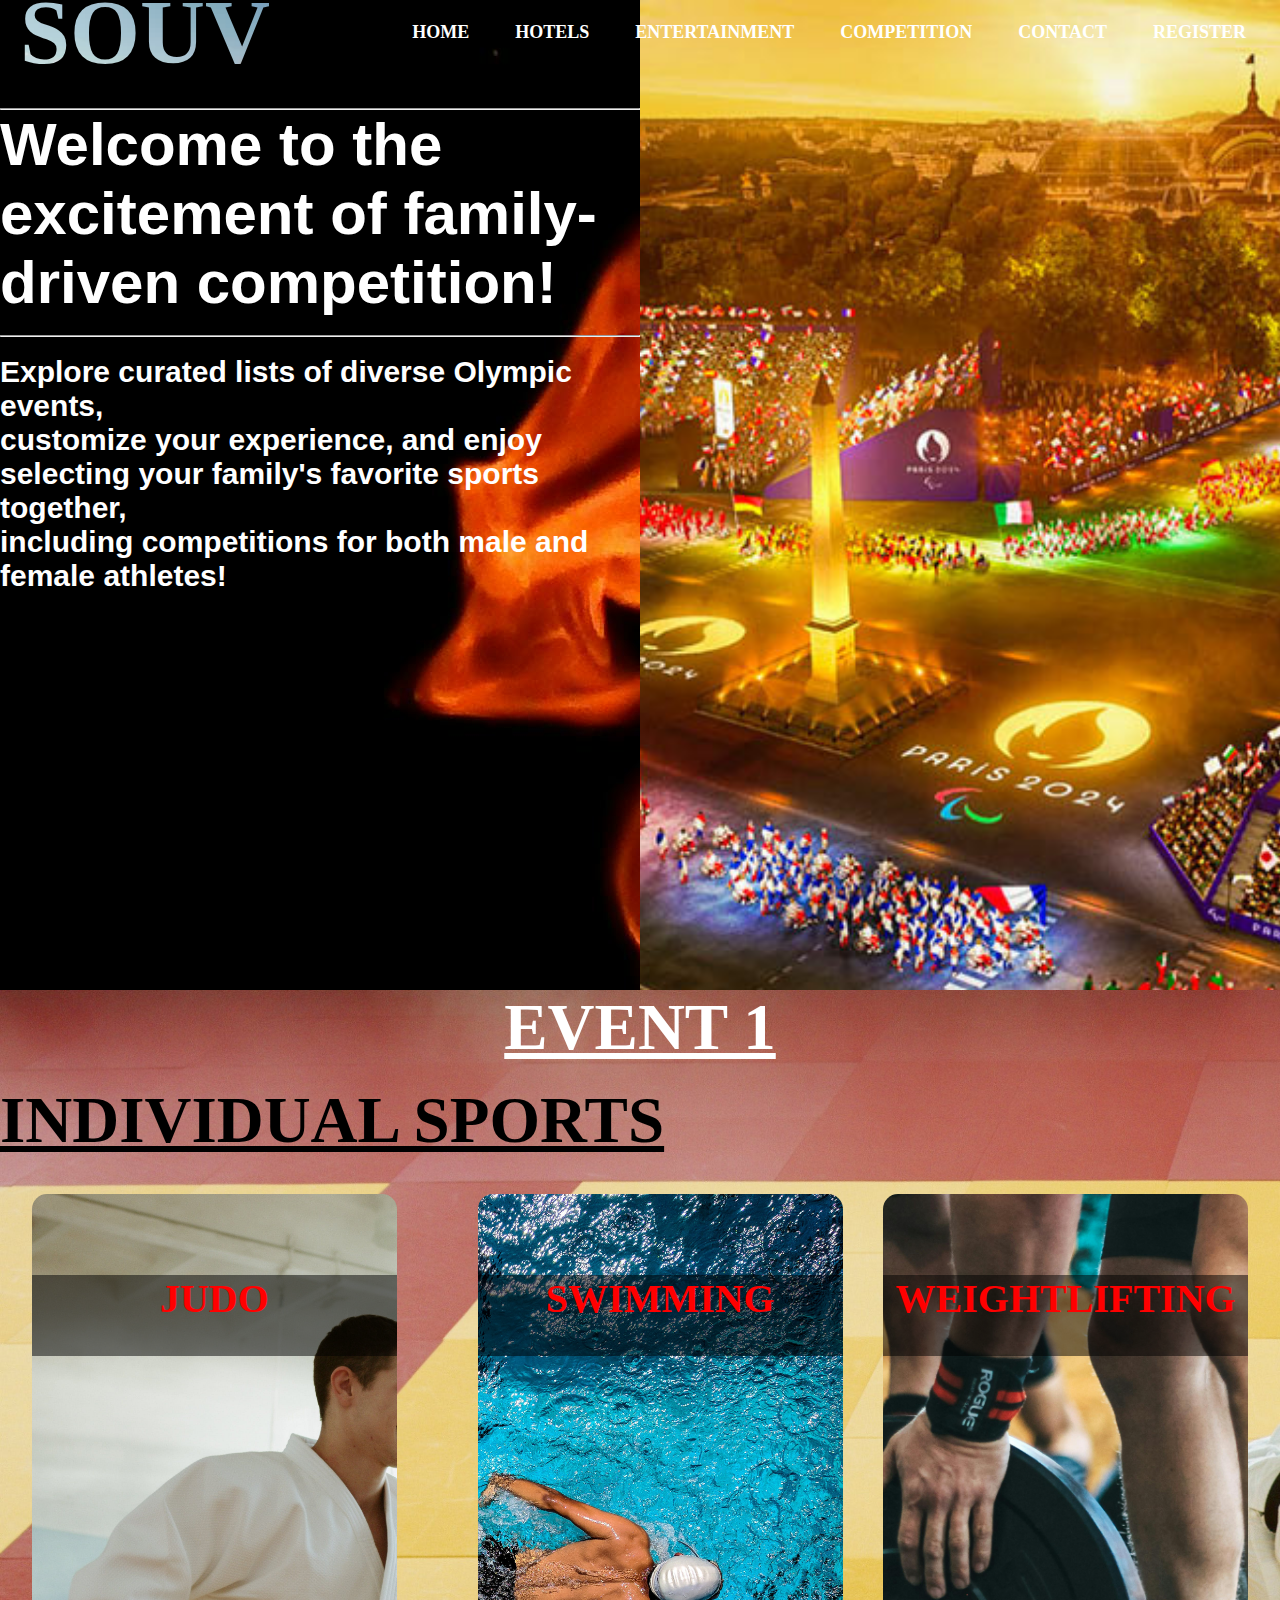
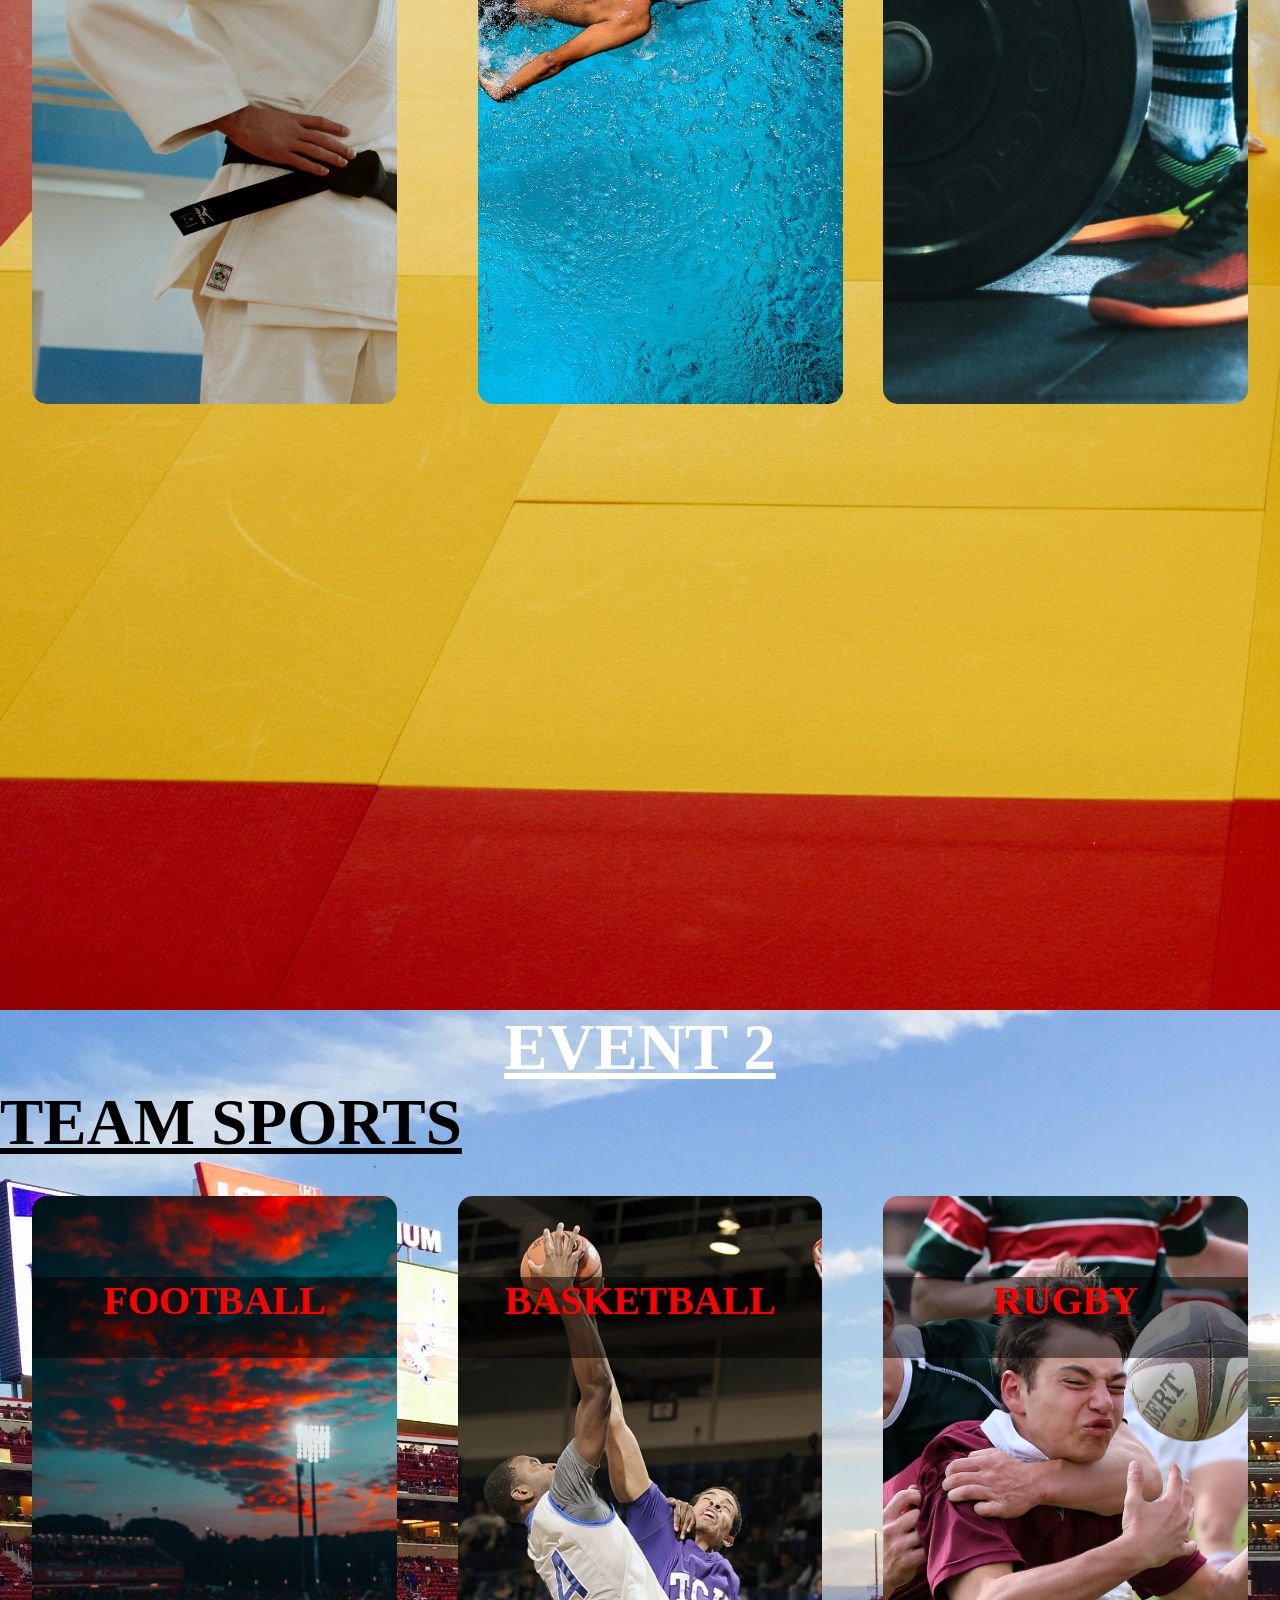
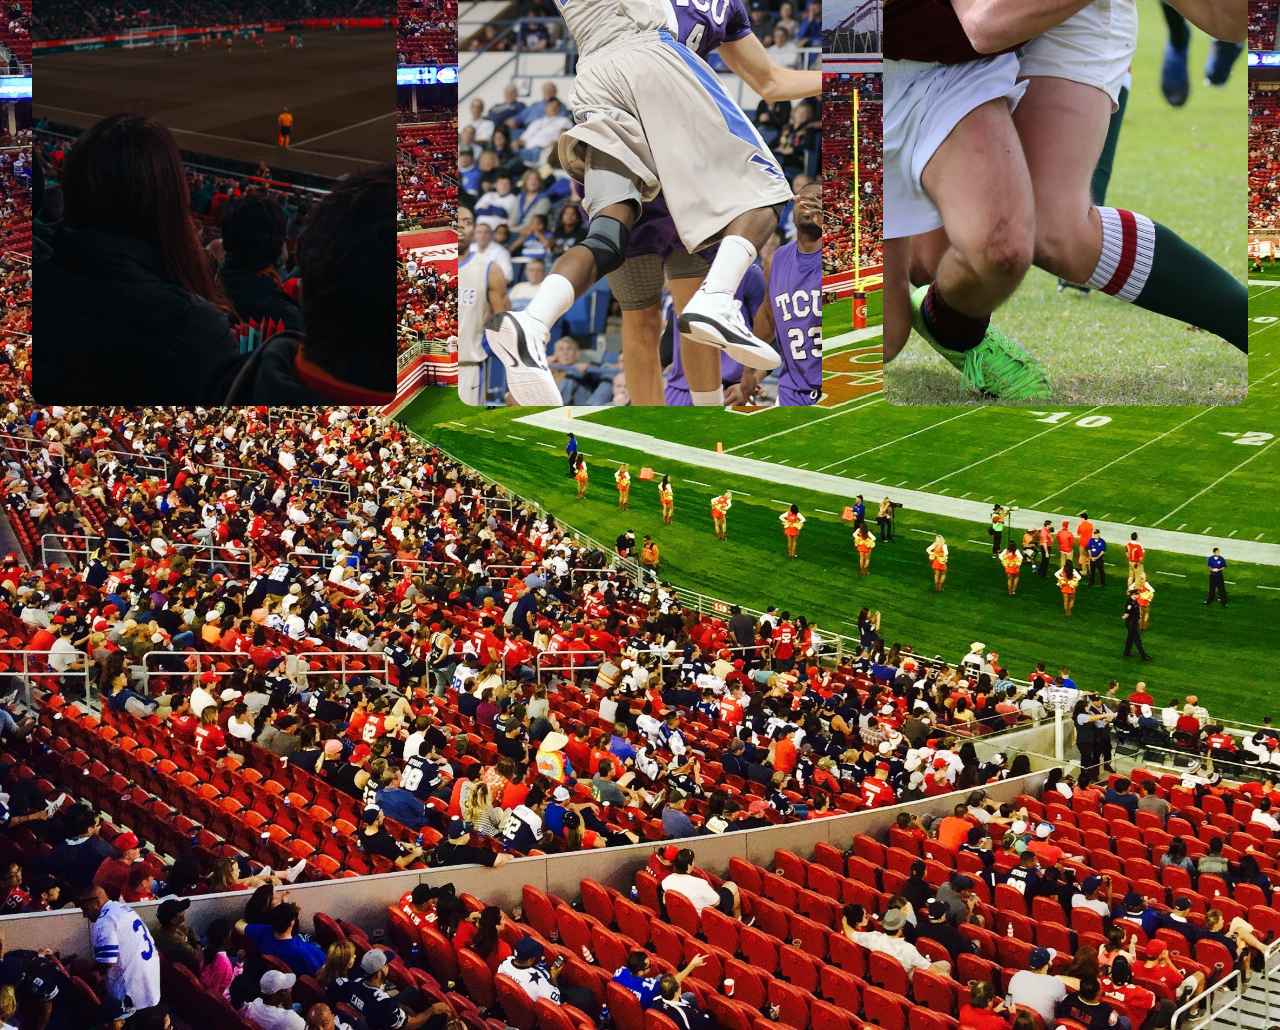
<file: competition.html>
<html>
<head>
<title>	COMPETITION</title>
<link rel = "stylesheet" href = "mystyle.css">
<meta name="viewport" content="width=device-width, initial-scale=1.0">
</head>
<body>
<header>
<div id ="compbg">
<center>
 <nav class="navbar">
    
	<div class="logotext"><strong>SOUV<strong></div>
        <!-- NAVIGATION MENU -->
    <ul class="nav-links">

      <!-- USING CHECKBOX HACK -->
      <input type="checkbox" id="checkbox_toggle" />
      <label for="checkbox_toggle" class="hamburger">&#9776;</label>

      <!-- NAVIGATION MENUS -->
      <div class="menu">

        <li><a href="index.html">HOME</a></li>
        <li><a href="hotels.html">HOTELS</a></li>
        <li><a href="entertainment.html">ENTERTAINMENT</a></li>
        <li><a href="competition.html">COMPETITION</a></li>
        <li><a href="contact.html">CONTACT</a></li>
        <li><a href="signup.html">REGISTER</a></li>
      </div>
    </ul>
    </nav>     
</center>
<div id="compdescription">


<br><br><br><br><br><br>
<hr>
<h1 style="font-family: 'Lato', sans-serif; font-size:60px;">Welcome to the excitement of family-driven competition!</h1>
<br>
<hr>
<br>
<div class="maintext"><strong>
Explore curated lists of diverse Olympic events,<br>
customize your experience, and enjoy selecting your family's favorite sports together,<br>
including competitions for both male and female athletes!
</div>

</div>
</div>
</header>
<div class="list" id="list1">
<h1 style="font-size:65px; color:white;text-align:center;"><u>EVENT 1</u></h1><br>
<h1 style="font-size:65px; "><u>INDIVIDUAL SPORTS</u></h1><br><br>
<div class="compevent" >

<div class="complist1" id="judo">
		<a href="https://olympics.com/en/sports/judo/" target="_blank" class="complink">	
		<div class="comptext">JUDO</div>
		
</div>
</a>
<div class="complist2" id="swim">
	<a href="https://olympics.com/en/sports/swimming/" target="_blank" class="complink">
		<div class="comptext">SWIMMING</div>
	</a>
</div>
<div class="complist3" id="lift" >
	<a href="https://olympics.com/en/sports/weightlifting/" target="_blank" class="complink">
		<div class="comptext">WEIGHTLIFTING</div>
	</a>
</div>
</div>
</div>

<div class="list" id="list2">
<h1 style="font-size:65px; color:white;text-align:center;"><u>EVENT 2</u></h1>
<h1 style="font-size:65px; "><u>TEAM SPORTS</u></h1><br><br>
<div class="compevent" >
<div class="complist1" id="foot">
	<a href="https://olympics.com/en/sports/football/" target="_blank" class="complink">
		<div class="comptext">FOOTBALL</div>
	</a>
</div>
<div class="complist2" id="basket">
	<a href="https://olympics.com/en/sports/basketball/" target="_blank" class="complink">
		<div class="comptext">BASKETBALL</div>
	</a>		
</div>
<div class="complist3" id="rugby" class="complink">
	<a href="https://olympics.com/en/sports/rugby-sevens/" target="_blank" class="complink">
		<div class="comptext">RUGBY</div>
	</a>		
</div>
</div>
</body>
</html>
</file>
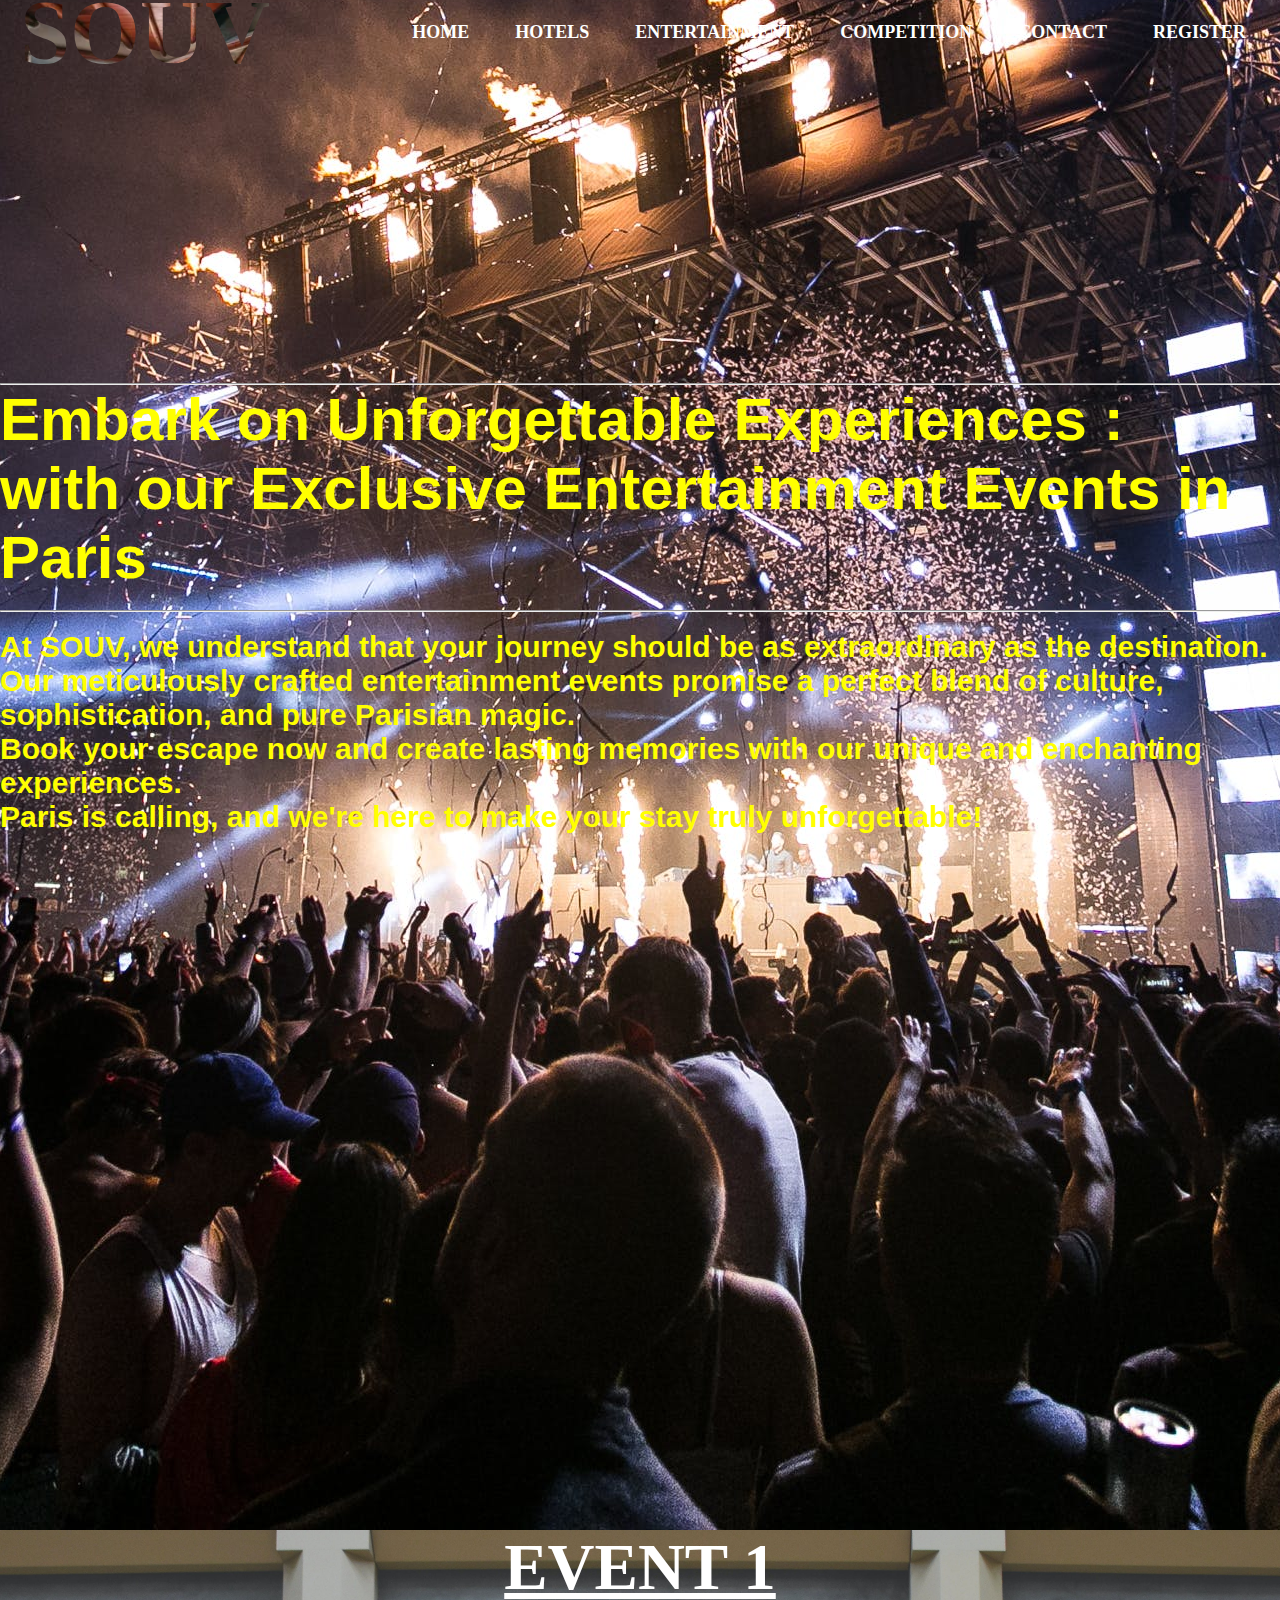
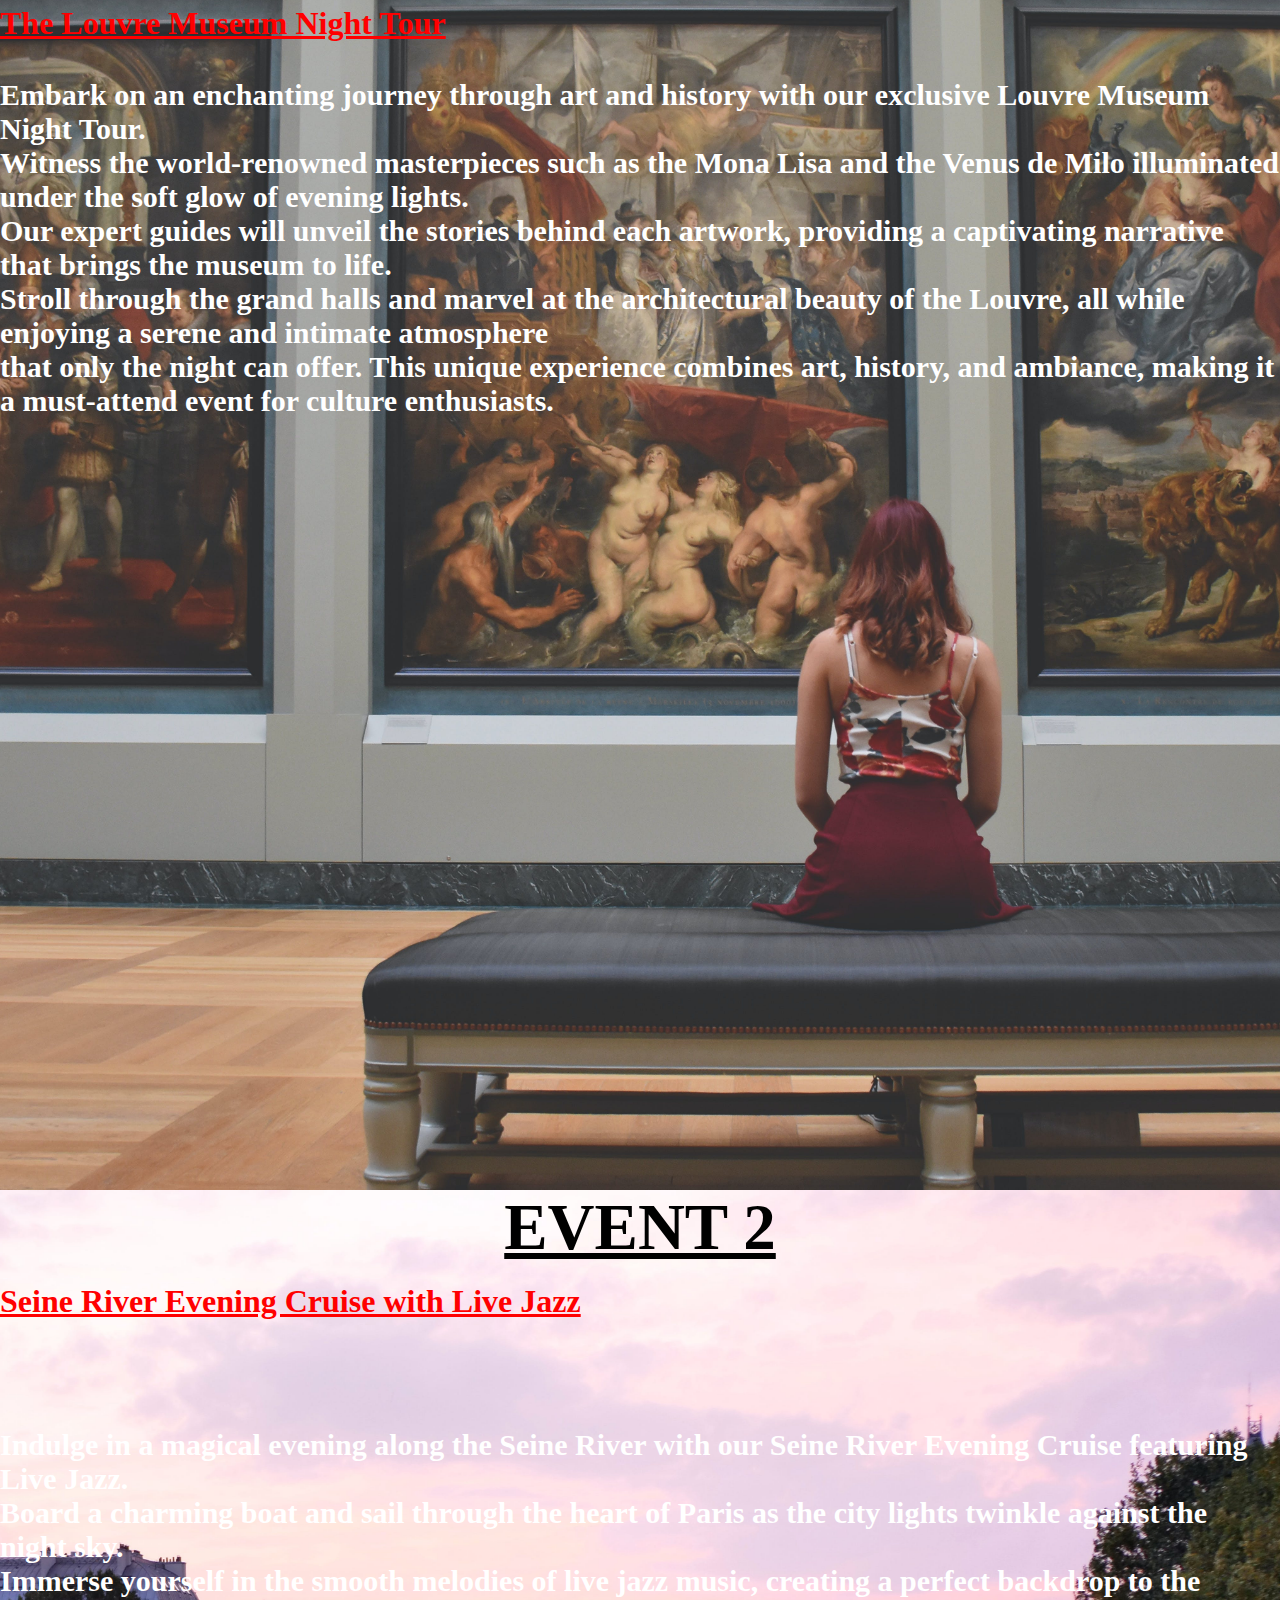
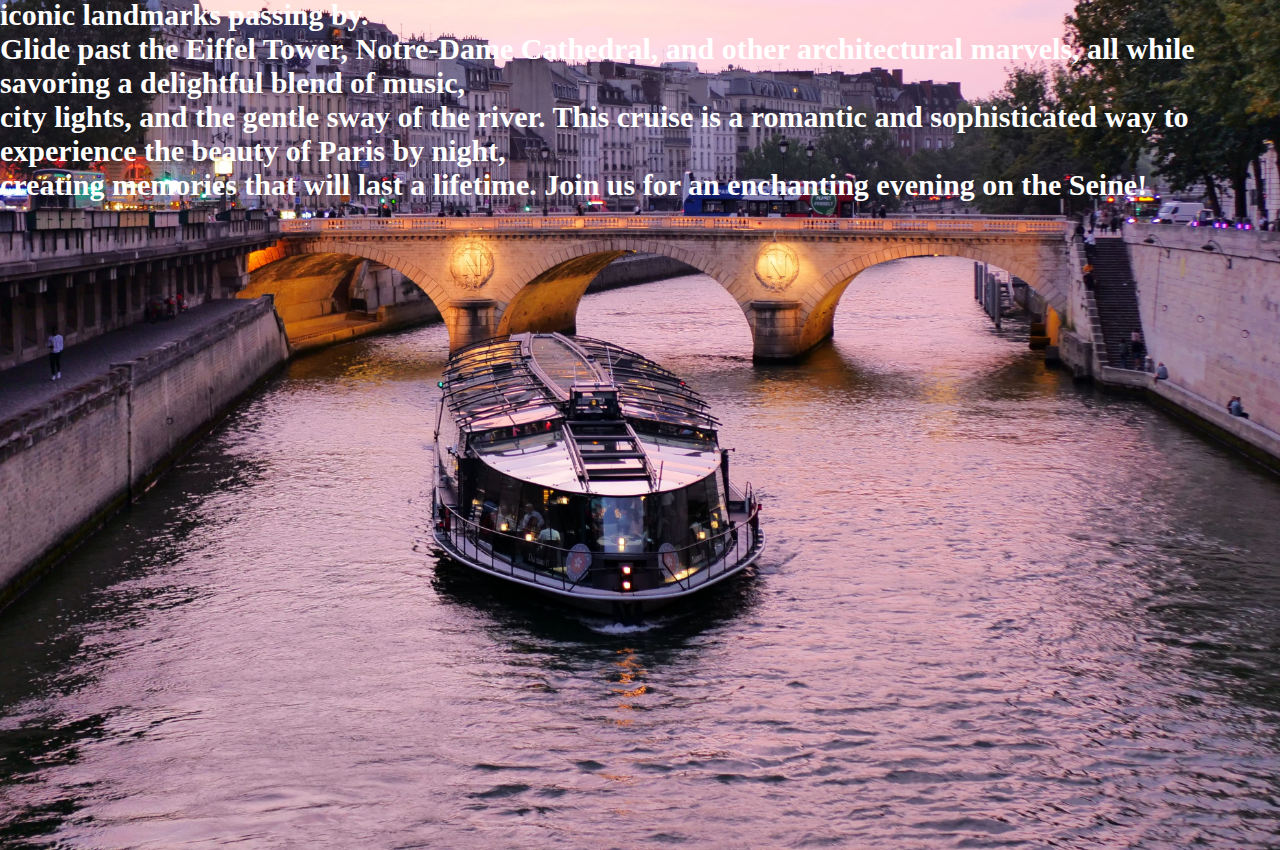
<file: entertainment.html>
<html>
<head>
<title>	ENTERTAINMENT</title>
<link rel = "stylesheet" href = "mystyle.css">
<meta name="viewport" content="width=device-width, initial-scale=1.0">
</head>
<body>
<header>
<div id ="concert">
<center>
 <nav class="navbar">
    
	<div class="logotext"><strong>SOUV<strong></div>
        <!-- NAVIGATION MENU -->
    <ul class="nav-links">

      <!-- USING CHECKBOX HACK -->
      <input type="checkbox" id="checkbox_toggle" />
      <label for="checkbox_toggle" class="hamburger">&#9776;</label>

      <!-- NAVIGATION MENUS -->
      <div class="menu">

        <li><a href="index.html">HOME</a></li>
        <li><a href="hotels.html">HOTELS</a></li>
        <li><a href="entertainment.html">ENTERTAINMENT</a></li>
        <li><a href="competition.html">COMPETITION</a></li>
        <li><a href="contact.html">CONTACT</a></li>
        <li><a href="signup.html">REGISTER</a></li>
      </div>
    </ul>
    </nav>     
</center>
<div id="description">



<hr>
<h1 style="font-family: 'Lato', sans-serif; font-size:60px;">Embark on Unforgettable Experiences : <br>with our Exclusive Entertainment Events in Paris</h1>
<br>
<hr>
<br>
<div class="maintext">
	
At SOUV, we understand that your journey should be as extraordinary as the destination. <br>
Our meticulously crafted entertainment events promise a perfect blend of culture, sophistication, and pure Parisian magic. <br>
Book your escape now and create lasting memories with our unique and enchanting experiences.<br>
 Paris is calling, and we're here to make your stay truly unforgettable!
</div>

</div>
</div>
</header>
<div id="event1">
<center>
<h1 style="font-size:65px; color:white;"><u>EVENT 1</u></h1>
</center>
<h1 style="color:red;"><u>The Louvre Museum Night Tour</u></h1><br><br>
<p style="font-size:30px; color:white;">Embark on an enchanting journey through art and history with our exclusive Louvre Museum Night Tour.<br>
 Witness the world-renowned masterpieces such as the Mona Lisa and the Venus de Milo illuminated under the soft glow of evening lights.<br>
 Our expert guides will unveil the stories behind each artwork, providing a captivating narrative that brings the museum to life. <br>
 Stroll through the grand halls and marvel at the architectural beauty of the Louvre, all while enjoying a serene and intimate atmosphere <br>
 that only the night can offer. This unique experience combines art, history, and ambiance, making it a must-attend event for culture enthusiasts.</p>
</div>
<div id="event2">
<center>
<h1 style="font-size:65px; color:black;"><u>EVENT 2</u></h1>
</center><br>
<h1 style="color:red;"><u>Seine River Evening Cruise with Live Jazz</u></h1><br><br><br><br><br><br>
<p style="font-size:30px; color:white; z-index:2;">
Indulge in a magical evening along the Seine River with our Seine River Evening Cruise featuring Live Jazz. <br>
Board a charming boat and sail through the heart of Paris as the city lights twinkle against the night sky.<br>
Immerse yourself in the smooth melodies of live jazz music, creating a perfect backdrop to the iconic landmarks passing by.<br>
Glide past the Eiffel Tower, Notre-Dame Cathedral, and other architectural marvels, all while savoring a delightful blend of music,<br>
city lights, and the gentle sway of the river. This cruise is a romantic and sophisticated way to experience the beauty of Paris by night,<br>
 creating memories that will last a lifetime. Join us for an enchanting evening on the Seine!
</p>
</div>
</div>
</body>
</html>
</file>
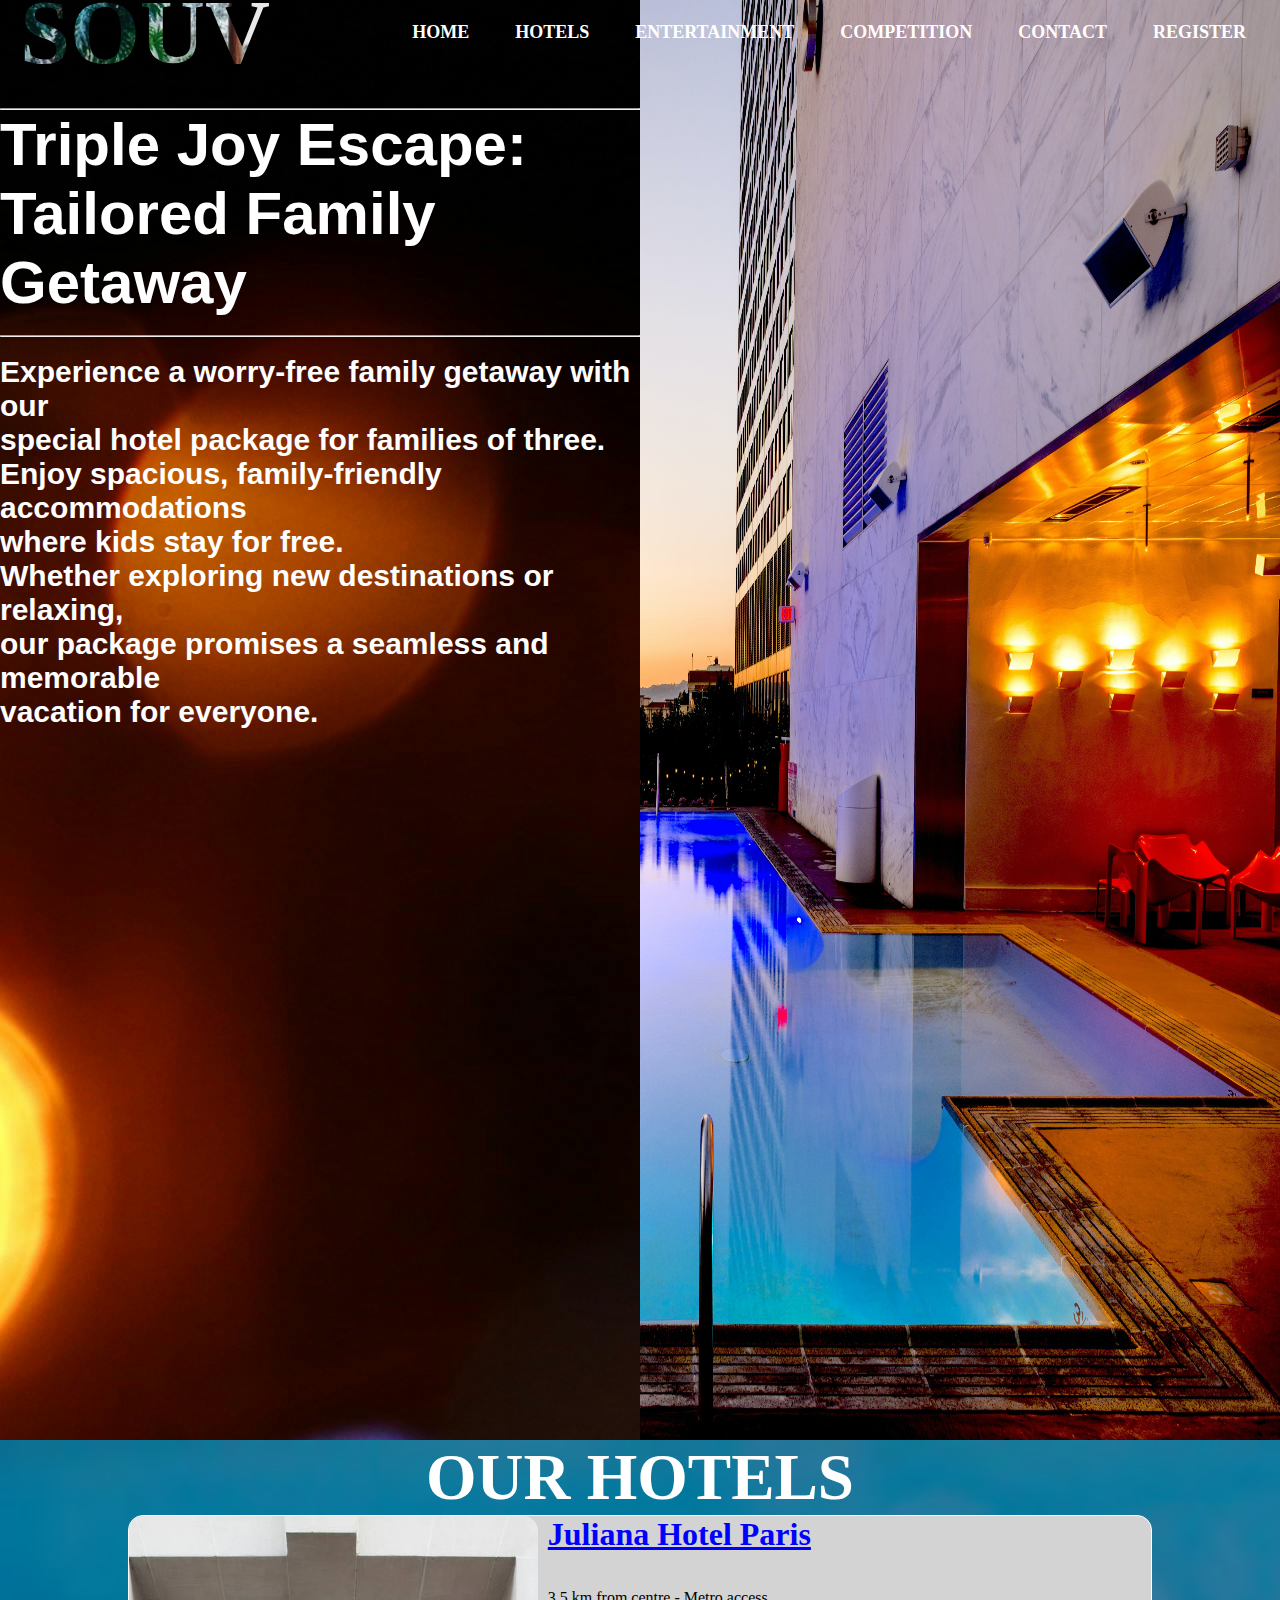
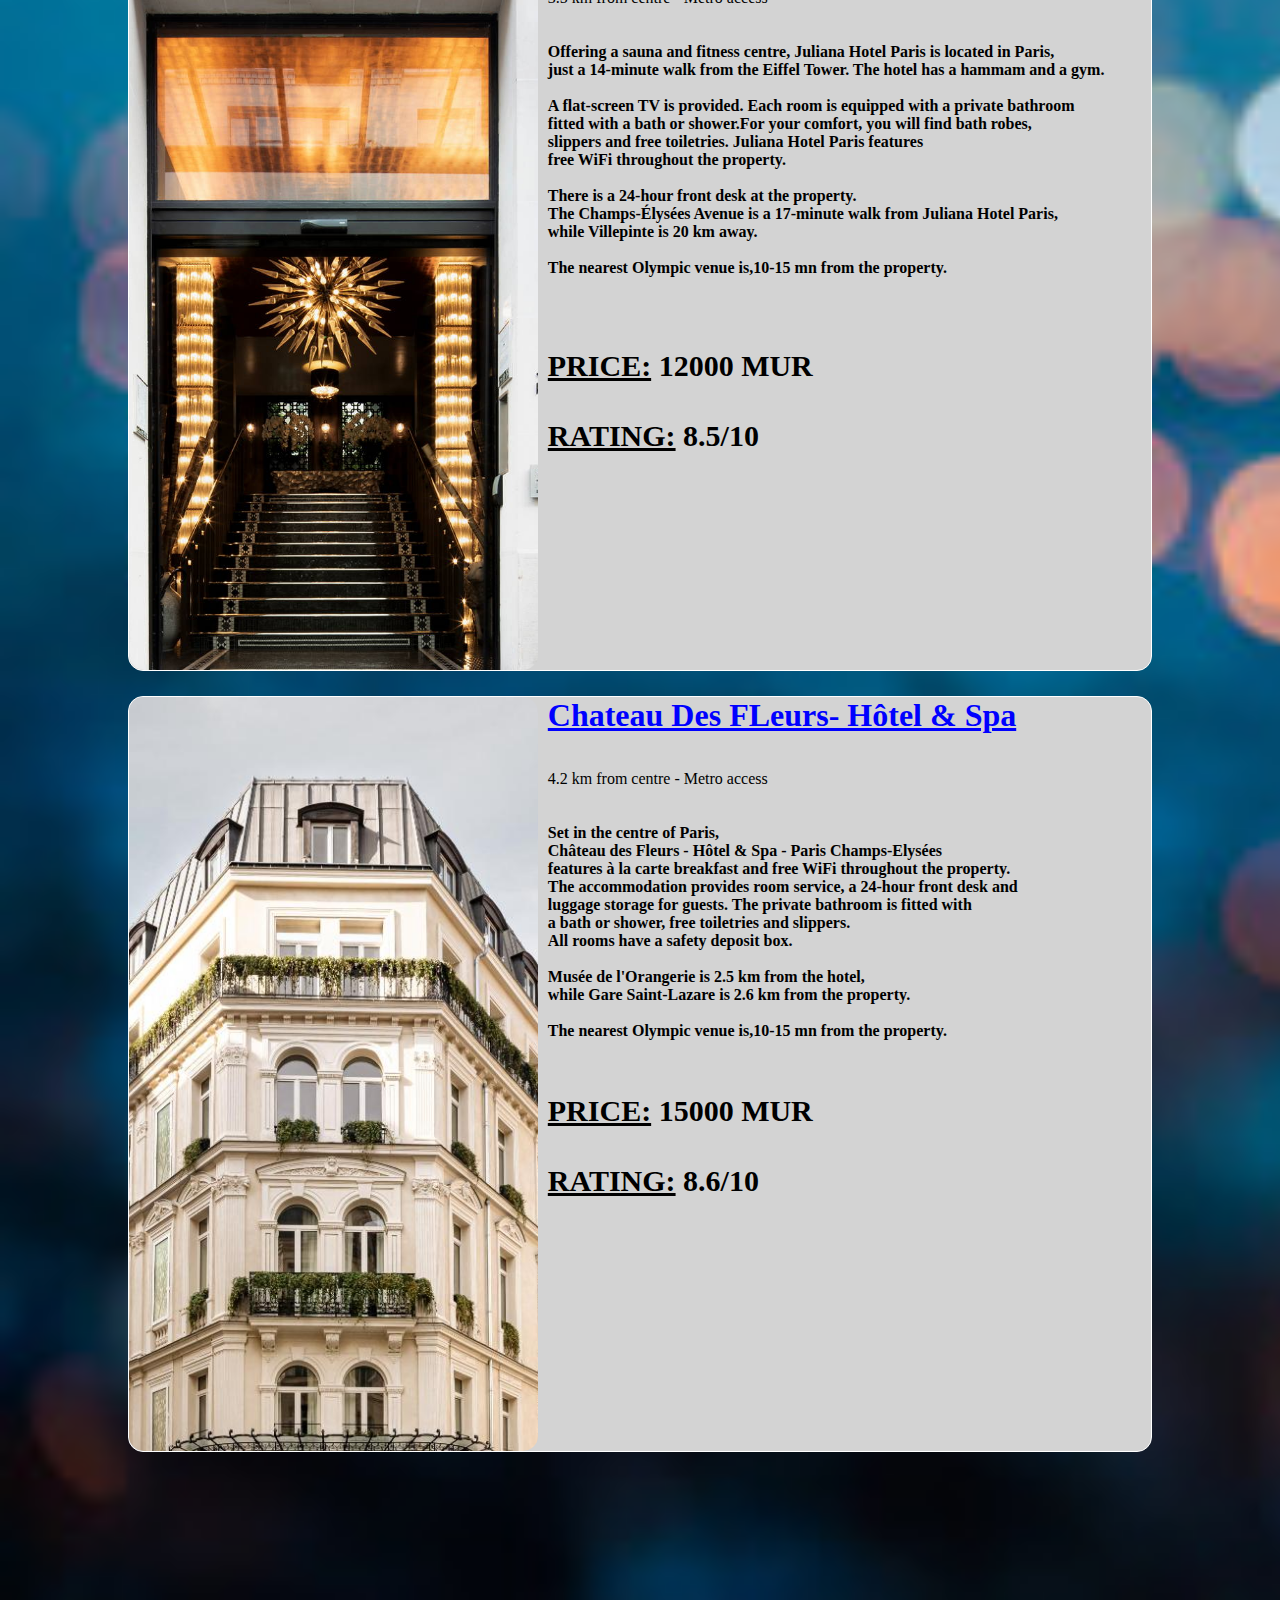
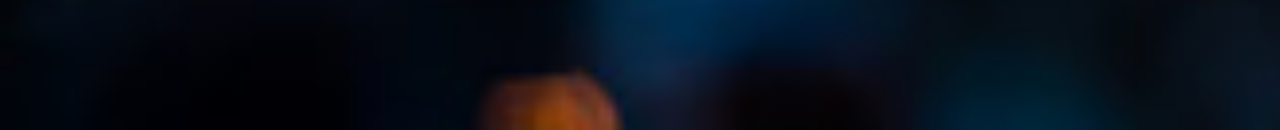
<file: hotels.html>
<html>
<head>
<title>	HOTELS</title>
<link rel = "stylesheet" href = "mystyle.css">
<meta name="viewport" content="width=device-width, initial-scale=1.0">
</head>
<body>
<header>
<div id ="pool">
<center>
 <nav class="navbar">
    
	<div class="logotext"><strong>SOUV<strong></div>
        <!-- NAVIGATION MENU -->
    <ul class="nav-links">

      <!-- USING CHECKBOX HACK -->
      <input type="checkbox" id="checkbox_toggle" />
      <label for="checkbox_toggle" class="hamburger">&#9776;</label>

      <!-- NAVIGATION MENUS -->
      <div class="menu">

        <li><a href="index.html">HOME</a></li>
        <li><a href="hotels.html">HOTELS</a></li>
        <li><a href="entertainment.html">ENTERTAINMENT</a></li>
        <li><a href="competition.html">COMPETITION</a></li>
        <li><a href="contact.html">CONTACT</a></li>
        <li><a href="signup.html">REGISTER</a></li>
      </div>
    </ul>
    </nav>     
</center>
<div id="hoteldescription">


<br><br><br><br><br><br>
<hr>
<h1 style="font-family: 'Lato', sans-serif; font-size:60px;">Triple Joy Escape:<br> Tailored Family Getaway</h1>
<br>
<hr>
<br>
<div class="maintext" >
	
Experience a worry-free family getaway with our <br>
special hotel package for families of three.<br>
 Enjoy spacious, family-friendly accommodations <br>
 where kids stay for free.<br>
 Whether exploring new destinations or relaxing,<br>
 our package promises a seamless and memorable<br>
 vacation for everyone.
</div>

</div>
</div>
</header>
<div id="hotelchoice">
<center>
<p style="font-size:65px; color:white;"> OUR HOTELS</p>
</center>
<a href="https://www.juliana-paris.com/en/5-star-hotel-in-paris-france-eiffel-tower" target="_blank" class="hotellink">
<div id="hotel1">
	<div id="hotel1img"></div>
	<div id="hotel1text">
	<h1 style="color:blue;"><u>Juliana Hotel Paris</u></h1> <br><br>
	<p style="font-weight:500;">3.5 km from centre - Metro access</p><br><br>
	<p>Offering a sauna and fitness centre, Juliana Hotel Paris is located in Paris, <br>
	just a 14-minute walk from the Eiffel Tower. The hotel has a hammam and a gym.</p> <br>
	<p>A flat-screen TV is provided. Each room is equipped with a private bathroom <br>
	fitted with a bath or shower.For your comfort, you will find bath robes, <br>
	slippers and free toiletries. Juliana Hotel Paris features <br>
	free WiFi throughout the property.
	<br> <br>
	There is a 24-hour front desk at the property.
	<br>
	The Champs-Élysées Avenue is a 17-minute walk from Juliana Hotel Paris, <br>while Villepinte is 20 km away. <br><br>
	The nearest Olympic venue is,10-15 mn from the property.</p><br><br><br><br>
	<p style="font-size:30px;"><u>PRICE:</u> 12000 MUR </p><br><br>
	<p style="font-size:30px;"><u>RATING:</u> 8.5/10</p>
	</div> 
</div>
</a>
<a href="https://www.chateaudesfleurs.paris/fr/" target="_blank" class="hotellink">
<div id="hotel2">
	<div id="hotel2img"></div>
	<div id="hotel2text">
	<h1 style="color:blue;"><u>Chateau Des FLeurs- Hôtel & Spa</u></h1> <br><br>
	<p style="font-weight:500;">4.2 km from centre - Metro access</p><br><br>
	<p>Set in the centre of Paris, <br>
	Château des Fleurs - Hôtel & Spa - Paris Champs-Elysées <br>
	features à la carte breakfast and free WiFi throughout the property.<br>
	
	The accommodation provides room service, a 24-hour front desk and <br>
	luggage storage for guests.	The private bathroom is fitted with<br>
	a bath or shower, free toiletries and slippers.<br>
	All rooms have a safety deposit box.<br><br>
	Musée de l'Orangerie is 2.5 km from the hotel, <br>
	while Gare Saint-Lazare is 2.6 km from the property.<br><br>
	The nearest Olympic venue is,10-15 mn from the property.<br><br><br><br>
	<p style="font-size:30px;"><u>PRICE:</u> 15000 MUR </p><br><br>
	<p style="font-size:30px;"><u>RATING:</u> 8.6/10</p>
	</div>
</div>
</a>
</div>

</body>
</html>
</file>
<file: mystyle.css>
.backimage{
	width:100%;
	height:140%;
	background-image:url("images/dark.png");
	background-size:100% 100%;
	z-index:-3;
	animation:slide 10s infinite linear;
	
}

@keyframes slide{
	25% {background-image:url("images/louvre.png");}
	50% {background-image:url("images/adt.png");}
	75% {background-image:url("images/olympics.png");}
	100%{background-image:url("images/dark.png");}
}

*{
  margin:0;
  padding:0;
  box-sizing:border-box;
}
.logotext{
	background-image:url("images/hotel.gif");
	background-size:cover;
	background-clip:text;
	-webkit-background-clip:text;
	color:transparent;
	font-size:90px;
	font-weight:10000;
	z-index:1;
}
nav li{
  list-style:none;
}

.navbar{
	width:100%;
	position:absolute;
	top:10px;
	left:0;
	display:flex;
	align-items: center;
	justify-content:space-between;
	padding:20px;
	height:45px;
	z-index:1;
}
nav img{
	position:relative;
	top:85px;
	left:0;
}
.nav-links a{
	position:relative;
	justify-content:end;
	color:white;
	text-decoration:none;
	display:inline-block;
	font-weight:600;
}

/* Navbar menu*/
.menu{
  display:flex;
  gap:1em;
  font-size:18px;
  
}

.menu li:hover{
  background-color:rgba(255, 255, 255, 0.4);
  border-radius:50px;
  transition:0.3s ease;
}
.menu li{
  padding:0px 14px;
}

/*Responsive NAVBAR MENU starts*/
/*Checkbox hack*/
input[type=checkbox]{
  display:none;
}

/*HAMBURGER MENU*/
.hamburger{
  display:none;
  font-size:24px;
  user-select:none;
}

/*APPLYING MEDIA QUERIES*/
@media (max-width:1250px){
    .menu{
      display:none;
      position:absolute;
      background-color:rgba(255, 255, 255, 0.3);
      right:0;
      left:0;
      text-align:center;
      padding:16px 0;
    }
  .menu li:hover{
    display:inline-block;
    background-color:rgba(255, 255, 255, 0.6);
    transition:0.2s ease;
  }
  .menu li+li{
    margin-top:15px;
  }
  input[type=checkbox]:checked ~ .menu{
    display:block;
  }
  .hamburger{
    display:block;
	color:yellow;
  }
}
#description{
	position:relative;
	top:25%;
	font-weight:500;
	z-index:3;
	color:yellow;
}
.maintext{
	font-family:'Montserrat', sans-serif;
	font-size:30px;
	font-weight:900;
}

#servicetext{
	position:absolute;
	top:142%;
	left:27%;
	font-weight:500;
	font-size:90px;
	color:red;
/*	width:100%;*/
/*	height:20%;*/
	z-index:3;

}
.services{
/*	height:220%;	*/
	height:110%;
	background-image:url('images/room.png');
	background-repeat:no-repeat;
	background-size:cover;
	background-position:center;
	animation:bgslide 10s infinite linear;
	display:flex;

	flex-wrap:wrap;
	/*align-items:center;*/
	justify-content:space-evenly;
	overflow:hidden; /* i added this*/
}
@keyframes bgslide{
	33% {background-image:url("images/museum.png");}
	66% {background-image:url("images/crowd.png");}
	100%{background-image:url("images/room.png");}
}
.hotels-link,.entertainment-link,.competition-link{
	text-decoration: none;
}


.hotels,.entertainment,.competition{
	position:relative;
	width:400px;
	height:400px;
	/*border: 2px solid black;*/
/*	flex-grow:1;
	flex-basis:400px;*/	
	box-sizing:border-box;
	border-radius:50px;
	margin-top:40%;
	/*padding:0px;*/
	background-repeat: no repeat;
	background-size:cover;
	transition:.3s;
}

.hotels{
	background-image:url("images/hotel.png");
/*	margin-left:5%;*/
}

.entertainment{
	background-image:url("images/entertainment.png");
/*	margin-left:15%;*/
}

.competition{
	
	background-image:url("images/competition.png");	
	/*margin-left:25%;*/
}

.hoteltext,.entertainmenttext,.competitiontext{
	position:relative;
	top:30px;
	text-align:center;
	height:70px;
	display:flex;
	justify-content:center;
	align-items:center;
	font-size:35px;
	background-color: rgba(255, 255, 255, 0.5);
	color:black;
	border-radius:10px;
}

@media (max-width:1225px ) {
	.services{
		height:280%;
	}
	#servicetext{
		left:0;
		font-size:65px;
	}
}
.services:hover > :not(:hover){
	opacity: .5;
}
#itinerarybg{
	background-image:url("images/itinerary.jpg.jpg");
	width:100%;
	height:600%;
	background-size:cover;
	background-repeat:no-repeat;
}
@media (max-width:1360px ){
	#itinerarybg{height:1100%;}
	
}
#itinerarytext{
	position:relative;
	color:yellow;
	top:2%;
	font-size:40px;
	font-weight:200;
}
#morningimg,#lunchimg,#eveningimg,#nightimg{
	
	background-size:cover;
	
	border-radius:15px;
	width:70%;
	height:10%;
	margin:auto;
	position:relative;
}
#morningimg{
	background-image:url("images/summer.png");
	background-position:center;
	animation:morningslide 8s infinite linear;
}
@keyframes morningslide{
	50%{background-image:url("images/morninglouvre.png");}
	100%{background-image:url("images/summer.png");}
}
#lunchimg{
	background-image:url("images/bistro.jpg");
	background-position:center top;
	animation:lunchslide 8s infinite linear;
}
@keyframes lunchslide{
	50%{background-image:url("images/montmartre.jpg");
		background-position:center bottom;
		}
	100%{background-image:url("images/bistro.jpg");}
}
#eveningimg{
	background-image:url("images/ocrowd.jpg");
	background-position:center;
	animation:eveningslide 8s infinite linear;
}
@keyframes eveningslide{
	50%{background-image:url("images/ocrowd2.jpg");}
	100%{background-image:url("images/ocrowd.jpg");}
}

#nightimg{
	background-image:url("images/cruise1.jpg");
	background-position:center bottom;
	animation:nightslide 8s infinite linear;
}
@keyframes nightslide{
	50%{background-image:url("images/cruise2.jpg");}
	100%{background-image:url("images/cruise1.jpg");}
}


/* hotels.html */

#pool{
	width:100%;
	height:160%;
	background-image:url("images/pool1.jpg");
	background-size:100% 100%;
	

}
/*
#hotelmtext{
	background: rgb(34,96,139);
	background: linear-gradient(90deg, rgba(34,96,139,0.9920343137254902) 100%, rgba(0,212,255,1) 100%);
	width:50%;
}
*/

#hoteldescription{
	position:relative;
	top:0;
	font-weight:900;
	height:100%;
	z-index:0;
	color:white;
	background:url('images/trybg2.jpg');
	width:50%;

}
#hotelchoice{
	width:100%;
	height:210%;
	background-image:url("images/bg2.png");
	background-size:cover;
	background-repeat:no-repeat;

	
}
.hotellink{
	text-decoration:none;
	color:black;
}
#hotel1{
	width:80%;
	height:40%;
	margin:auto;
	border-radius:15px;
	border:1px solid white;
	display:flex;
	flex-wrap:wrap;
	background-color:lightgrey;
	gap:10px;
	margin-bottom:25px;
}
#hotel1img{
	width:40%;
	height:100%;
	border-radius:15px;
	background-image:url("images/hotel1.jpg");
	background-size:cover;
	background-position:center bottom;
	
}
#hotel2{
	width:80%;
	height:40%;
	margin:auto;
	border-radius:15px;
	border:1px solid white;
	display:flex;
	flex-wrap:wrap;
	background-color:lightgrey;
	gap:10px;
}
#hotel2img{
	width:40%;
	height:100%;
	border-radius:15px;
	background-image:url("images/hotel2.jpg");
	background-size:cover;
	background-position:center bottom;
	
}

/* entertainment.html*/

#concert{
	width:100%;
	height:170%;
	background-image:url("images/concert2.jpg");
	background-position:center bottom;
	
}
#event1{
	background-image:url("images/girl.jpg");
	background-position:center;
	background-size:cover;
	width:100%;
	height:140%;
}
#event2{
	background-image:url("images/seine.jpg");
	background-position:center;
	background-size:cover;
	width:100%;
	height:140%;	
	z-index:-1;
}

/*competition.html*/

#compbg{
	background-image:url('images/compbg.jpg');
	width:100%;
	height:110%;
	background-size:cover;

}
#compdescription{
	color:white;
	position:relative;
	top:0;
	background:url('images/trybg3.jpg');
	width:50%;
	height:100%;
}
.complink{
	text-decoration:none;
	}
.list{
	width:100%;
	height:180%;
	background-repeat:no repeat;
	background-size:cover;
	
}
#list1{
	background-image:url("images/judo.jpg");
	
}
#list2{
	background-image:url("images/stade.jpg");
}

.compevent{
	width:95%;
	height:50%;
	margin:auto;
	display:flex;
	flex-wrap:wrap;
	justify-content:space-between;
}
.complist1,.complist2,.complist3{
	width:30%;
	height:100%;
	background-repeat:no repeat;
	background-size:cover;
	border-radius:15px;
}
#judo{
	background-image:url("images/judo1.jpg");
	
}
#swim{
	background-image:url("images/swim.jpg");
	background-position:right;
}	
#lift{
	background-image:url("images/wl.jpg");
	background-position:center;
}
#foot{
	background-image:url("images/foot.jpg");
}
#rugby{
	background-image:url("images/rugby.jpg");
	background-position:center;
}
#basket{
	background-image:url("images/basket.jpg");
}
.comptext{
	position:relative;
	top:10%;
	width:100%;
	height:10%;
	background-color:rgba(0, 0, 0, 0.5);
	color:red;
	font-size:40px;
	text-align:center;
}
</file>
